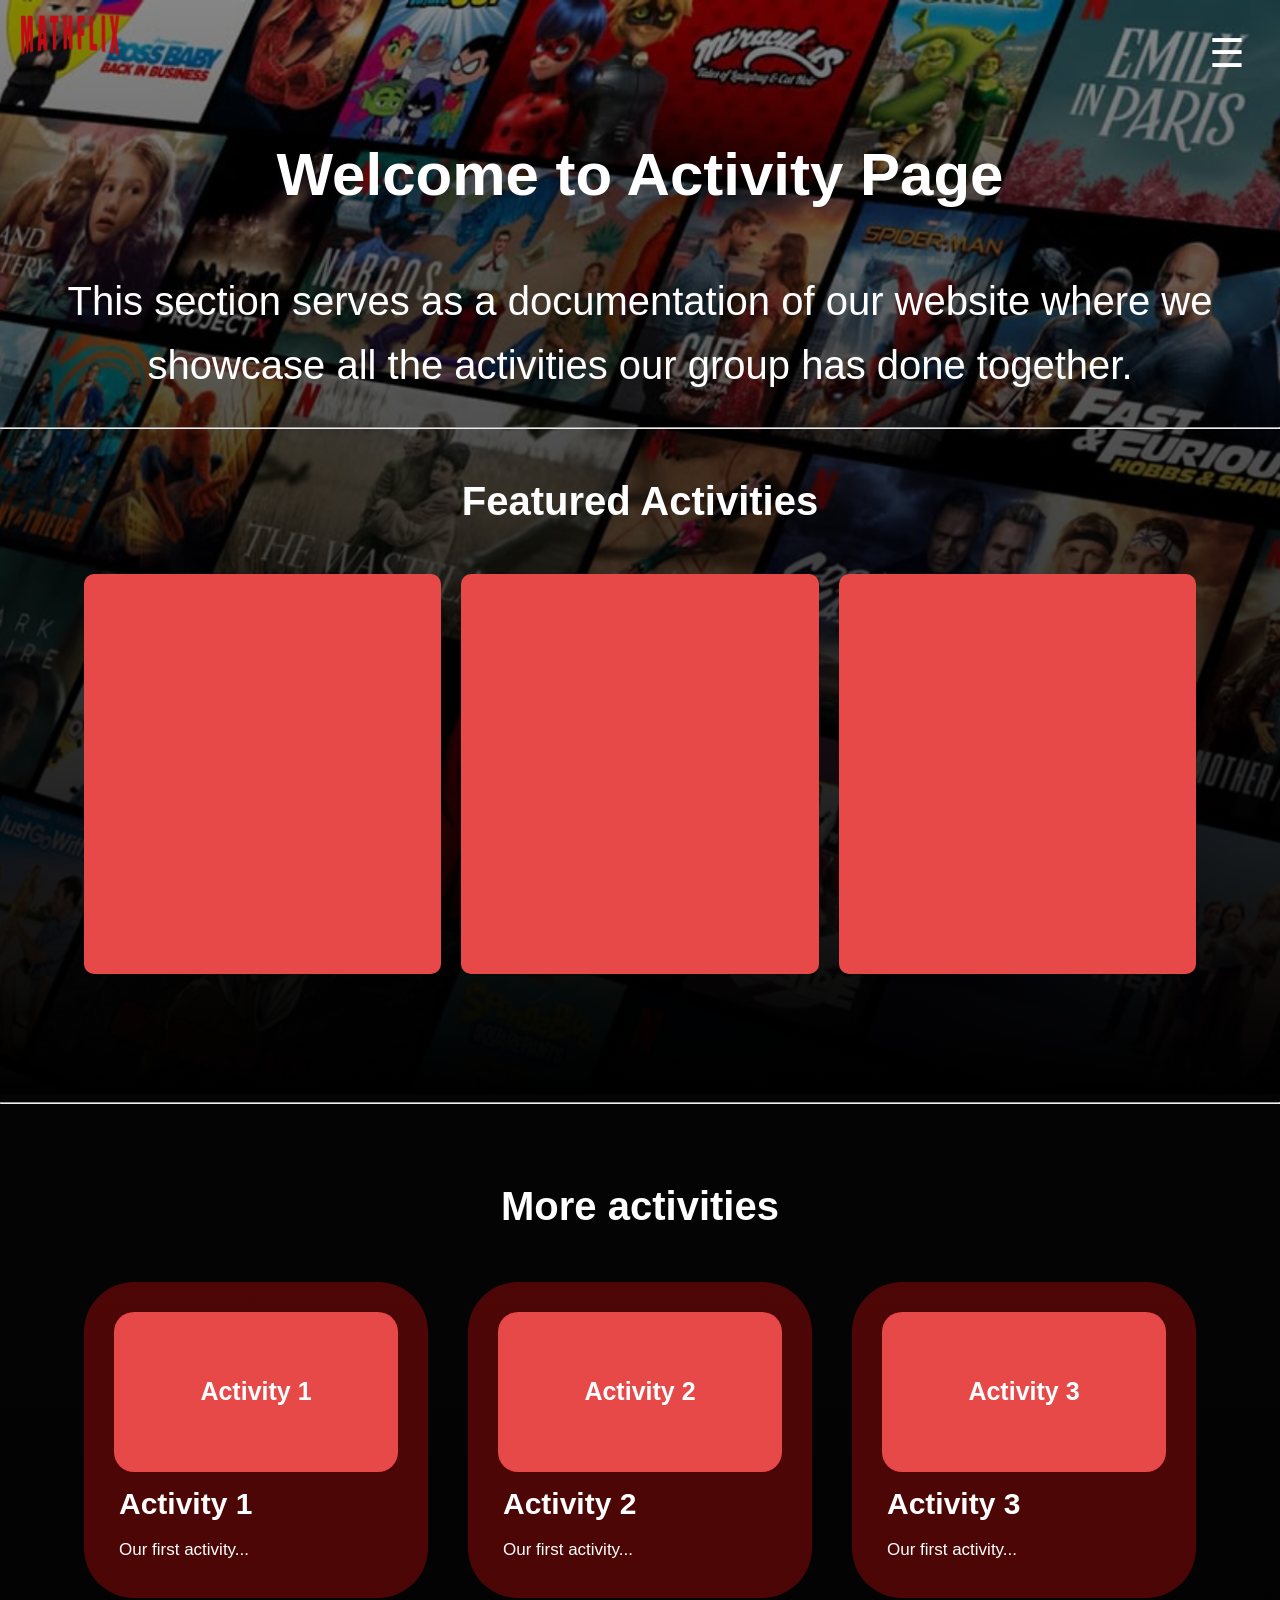
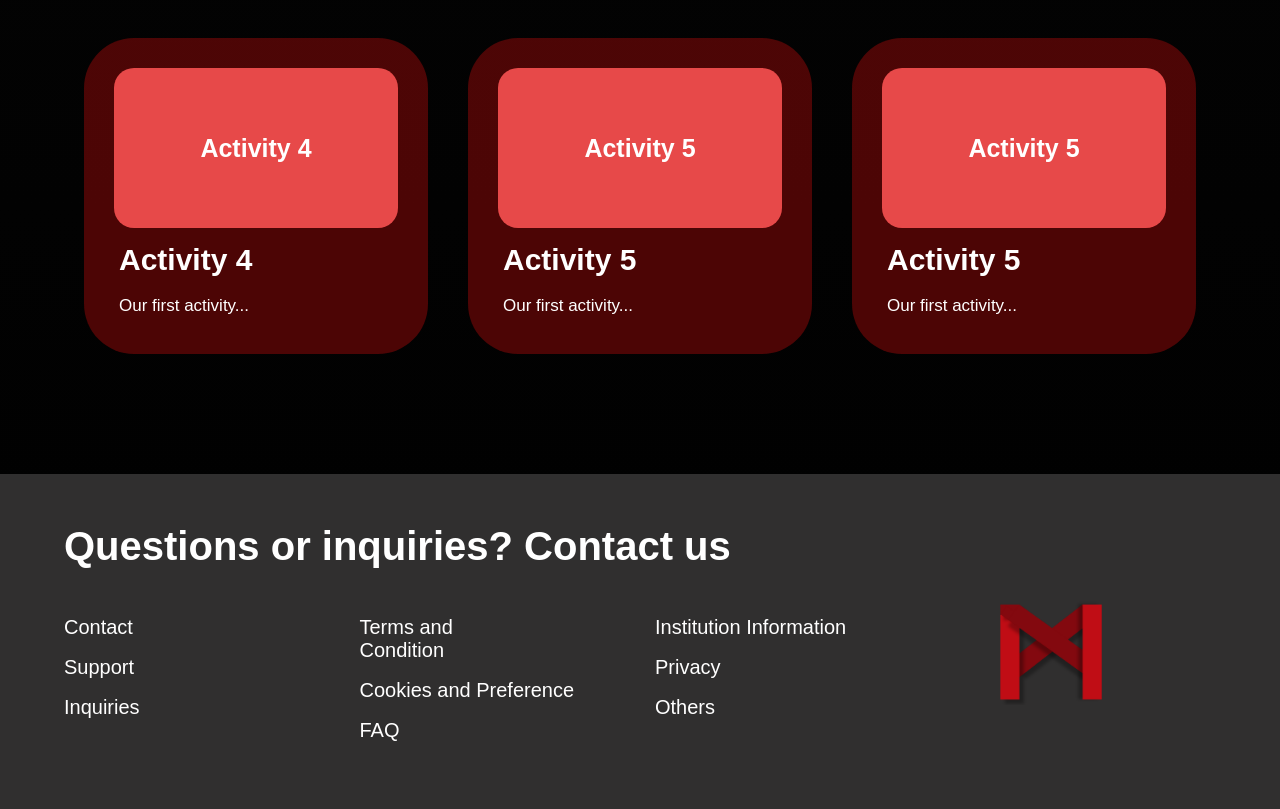
<file: index.html>
<!DOCTYPE html>
<html lang="en">
    <head>
        <meta charset="UTF-8">
        <meta name="viewport" content="width=device-width, initial-scale=1.0">

        <link rel="stylesheet" href="activity.css">

        <link href="https://fonts.googleapis.com/css2?family=Bebas+Neue&display=swap" rel="stylesheet">
        <link href="https://fonts.googleapis.com/css2?family=Lexend+Deca:wght@100..900&display=swap" rel="stylesheet">

        <title>MathFlix</title>
    </head>

    <body>

        <!-- TOP / INTRO SECTION -->
        <section id="intro">

            <img id="logo" src="logo 2.png">

            <a href="#" id="menuButton">☰</a>

            <nav id="nav1">
                <ul>
                    <li class="but1"><a class="a1" href="home.html">Home</a></li>
                    <li class="but1"><a class="a1" href="catalog.html">Catalog</a></li>
                    <li class="but1"><a class="a1" href="activity.html">Activities</a></li>
                    <li class="but1"><a class="a1" href="games.html">Games</a></li>
                    <li class="but1"><a class="a1" href="settings.html">Settings</a></li>
                    <li class="but1"><a class="a1" href="about.html">About</a></li>
                </ul>
            </nav>


            <h2 id="head">Welcome to Activity Page</h2>

            <p id="p1">
                This section serves as a documentation
                of our website where we showcase all the activities our
                group has done together.
            </p>

            <hr>


            <!-- FEATURED ACTIVITIES -->
            <section id="featured">

                <h2>Featured Activities</h2>

                <div class="featured-container">

                    <div class="featured-card">
                        <div class="featured-image"></div>
                        <h3></h3>
                        <p></p>
                    </div>

                    <div class="featured-card">
                        <div class="featured-image"></div>
                        <h3></h3>
                        <p></p>
                    </div>

                    <div class="featured-card">
                        <div class="featured-image"></div>
                        <h3></h3>
                        <p></p>
                    </div>

                </div>

            </section>

        </section>

        <hr>

        <!-- ACTIVITY DOCUMENTATION -->
        <h2 id="p2">More activities</h2>
        <section id="activities">
            <div id="f1" class="activity">
                <div class="activity-box">Activity 1</div>
                <div class="activity-info">
                    <h2>Activity 1</h2>
                    <p>Our first activity...</p>
                </div>
            </div>
            <div id="f1" class="activity">
                <div class="activity-box">Activity 2</div>
                <div class="activity-info">
                    <h2>Activity 2</h2>
                    <p>Our first activity...</p>
                </div>
            </div>
            <div id="f1" class="activity">
                <div class="activity-box">Activity 3</div>
                <div class="activity-info">
                    <h2>Activity 3</h2>
                    <p>Our first activity...</p>
                </div>
            </div>
            <div id="f1" class="activity">
                <div class="activity-box">Activity 4</div>
                <div class="activity-info">
                    <h2>Activity 4</h2>
                    <p>Our first activity...</p>
                </div>
            </div>
            <div id="f1" class="activity">
                <div class="activity-box">Activity 5</div>
                <div class="activity-info">
                    <h2>Activity 5</h2>
                    <p>Our first activity...</p>
                </div>
            </div>
            <div id="f1" class="activity">
                <div class="activity-box">Activity 5</div>
                <div class="activity-info">
                    <h2>Activity 5</h2>
                    <p>Our first activity...</p>
                </div>
            </div>

        </section>
        <section id="end">
            <div id="endpart">
            <h3>Questions or inquiries? Contact us</h3>
                <div class="e1">
                <ul>
                    <li>Contact</li>
                    <li>Support</li>
                    <li>Inquiries</li>
                </ul>
                </div>
                <div class="e2">
                    <ul>
                        <li>Terms and <br>Condition</li>
                        <li>Cookies and Preference</li>
                        <li>FAQ</li>
                    </ul>
                </div>
                <div class="e3">
                    <ul>
                        <li>Institution Information</li>
                        <li>Privacy</li>
                        <li>Others</li>
                    </ul>
                </div>
                <div class="e4">
                    <img id="logoend" src="logo.png">
                </div>
            </div>
        </section>

        <script src="activity.js"></script>

    </body>
</html>
</file>
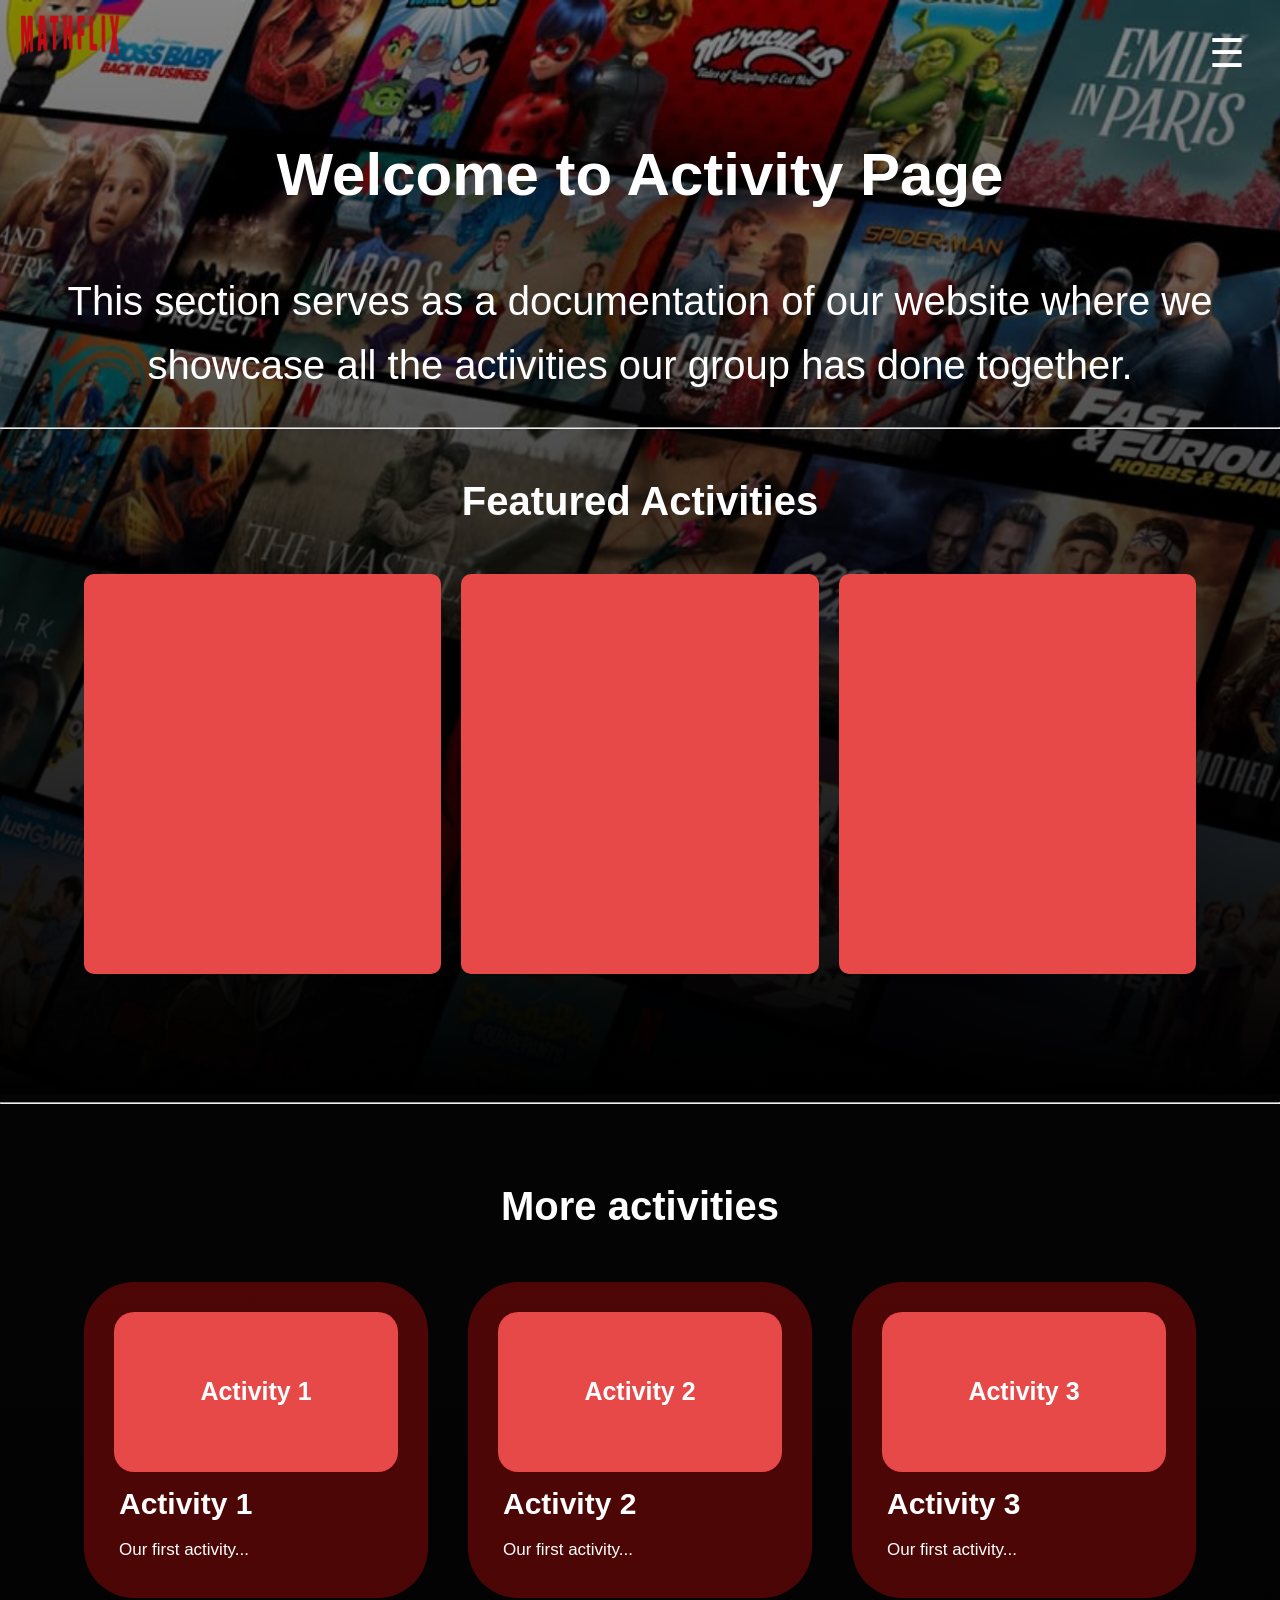
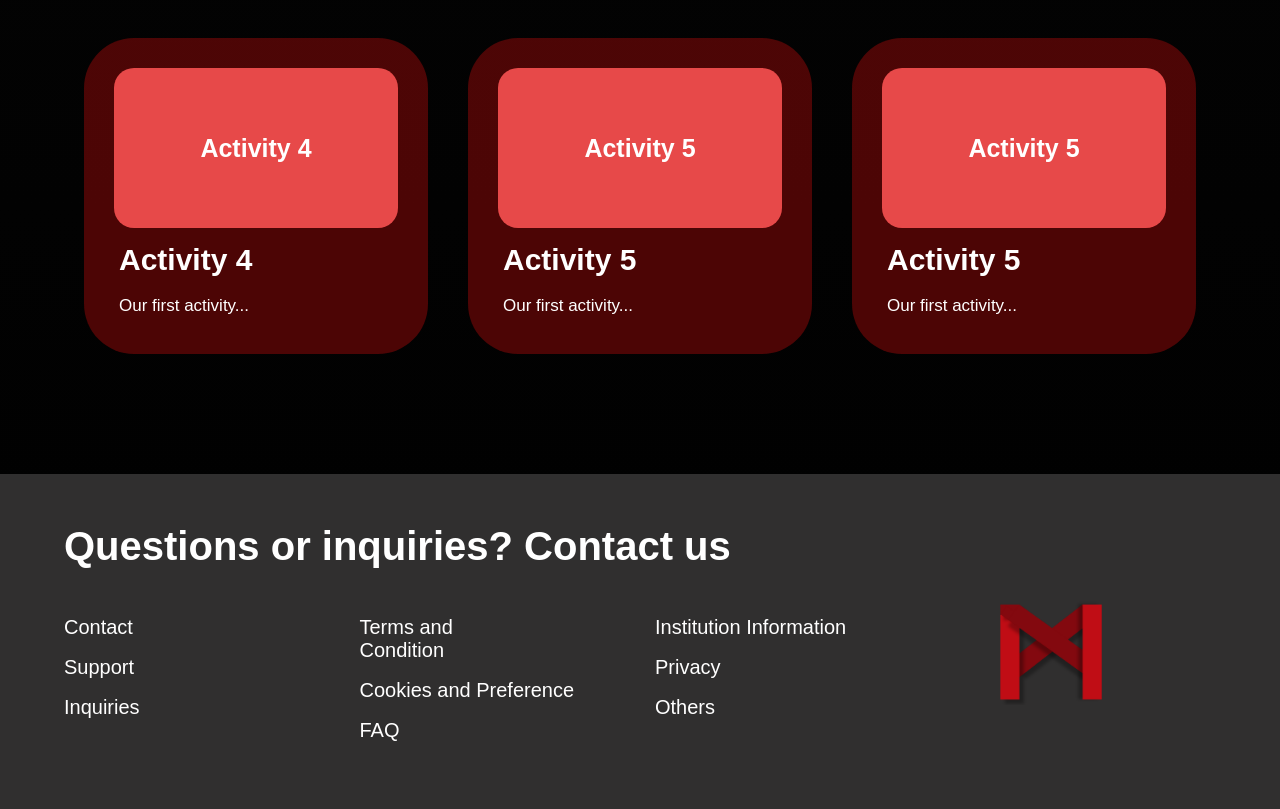
<file: activity.html>
<!DOCTYPE html>
<html lang="en">
    <head>
        <meta charset="UTF-8">
        <meta name="viewport" content="width=device-width, initial-scale=1.0">

        <link rel="stylesheet" href="activity.css">

        <link href="https://fonts.googleapis.com/css2?family=Bebas+Neue&display=swap" rel="stylesheet">
        <link href="https://fonts.googleapis.com/css2?family=Lexend+Deca:wght@100..900&display=swap" rel="stylesheet">

        <title>MathFlix</title>
    </head>

    <body>

        <!-- TOP / INTRO SECTION -->
        <section id="intro">

            <img id="logo" src="logo 2.png">

            <a href="#" id="menuButton">☰</a>

            <nav id="nav1">
                <ul>
                    <li class="but1"><a class="a1" href="home.html">Home</a></li>
                    <li class="but1"><a class="a1" href="catalog.html">Catalog</a></li>
                    <li class="but1"><a class="a1" href="activity.html">Activities</a></li>
                    <li class="but1"><a class="a1" href="games.html">Games</a></li>
                    <li class="but1"><a class="a1" href="settings.html">Settings</a></li>
                    <li class="but1"><a class="a1" href="about.html">About</a></li>
                </ul>
            </nav>


            <h2 id="head">Welcome to Activity Page</h2>

            <p id="p1">
                This section serves as a documentation
                of our website where we showcase all the activities our
                group has done together.
            </p>

            <hr>


            <!-- FEATURED ACTIVITIES -->
            <section id="featured">

                <h2>Featured Activities</h2>

                <div class="featured-container">

                    <div class="featured-card">
                        <div class="featured-image"></div>
                        <h3></h3>
                        <p></p>
                    </div>

                    <div class="featured-card">
                        <div class="featured-image"></div>
                        <h3></h3>
                        <p></p>
                    </div>

                    <div class="featured-card">
                        <div class="featured-image"></div>
                        <h3></h3>
                        <p></p>
                    </div>

                </div>

            </section>

        </section>

        <hr>

        <!-- ACTIVITY DOCUMENTATION -->
        <h2 id="p2">More activities</h2>
        <section id="activities">
            <div id="f1" class="activity">
                <div class="activity-box">Activity 1</div>
                <div class="activity-info">
                    <h2>Activity 1</h2>
                    <p>Our first activity...</p>
                </div>
            </div>
            <div id="f1" class="activity">
                <div class="activity-box">Activity 2</div>
                <div class="activity-info">
                    <h2>Activity 2</h2>
                    <p>Our first activity...</p>
                </div>
            </div>
            <div id="f1" class="activity">
                <div class="activity-box">Activity 3</div>
                <div class="activity-info">
                    <h2>Activity 3</h2>
                    <p>Our first activity...</p>
                </div>
            </div>
            <div id="f1" class="activity">
                <div class="activity-box">Activity 4</div>
                <div class="activity-info">
                    <h2>Activity 4</h2>
                    <p>Our first activity...</p>
                </div>
            </div>
            <div id="f1" class="activity">
                <div class="activity-box">Activity 5</div>
                <div class="activity-info">
                    <h2>Activity 5</h2>
                    <p>Our first activity...</p>
                </div>
            </div>
            <div id="f1" class="activity">
                <div class="activity-box">Activity 5</div>
                <div class="activity-info">
                    <h2>Activity 5</h2>
                    <p>Our first activity...</p>
                </div>
            </div>

        </section>
        <section id="end">
            <div id="endpart">
            <h3>Questions or inquiries? Contact us</h3>
                <div class="e1">
                <ul>
                    <li>Contact</li>
                    <li>Support</li>
                    <li>Inquiries</li>
                </ul>
                </div>
                <div class="e2">
                    <ul>
                        <li>Terms and <br>Condition</li>
                        <li>Cookies and Preference</li>
                        <li>FAQ</li>
                    </ul>
                </div>
                <div class="e3">
                    <ul>
                        <li>Institution Information</li>
                        <li>Privacy</li>
                        <li>Others</li>
                    </ul>
                </div>
                <div class="e4">
                    <img id="logoend" src="logo.png">
                </div>
            </div>
        </section>

        <script src="activity.js"></script>

    </body>
</html>
</file>
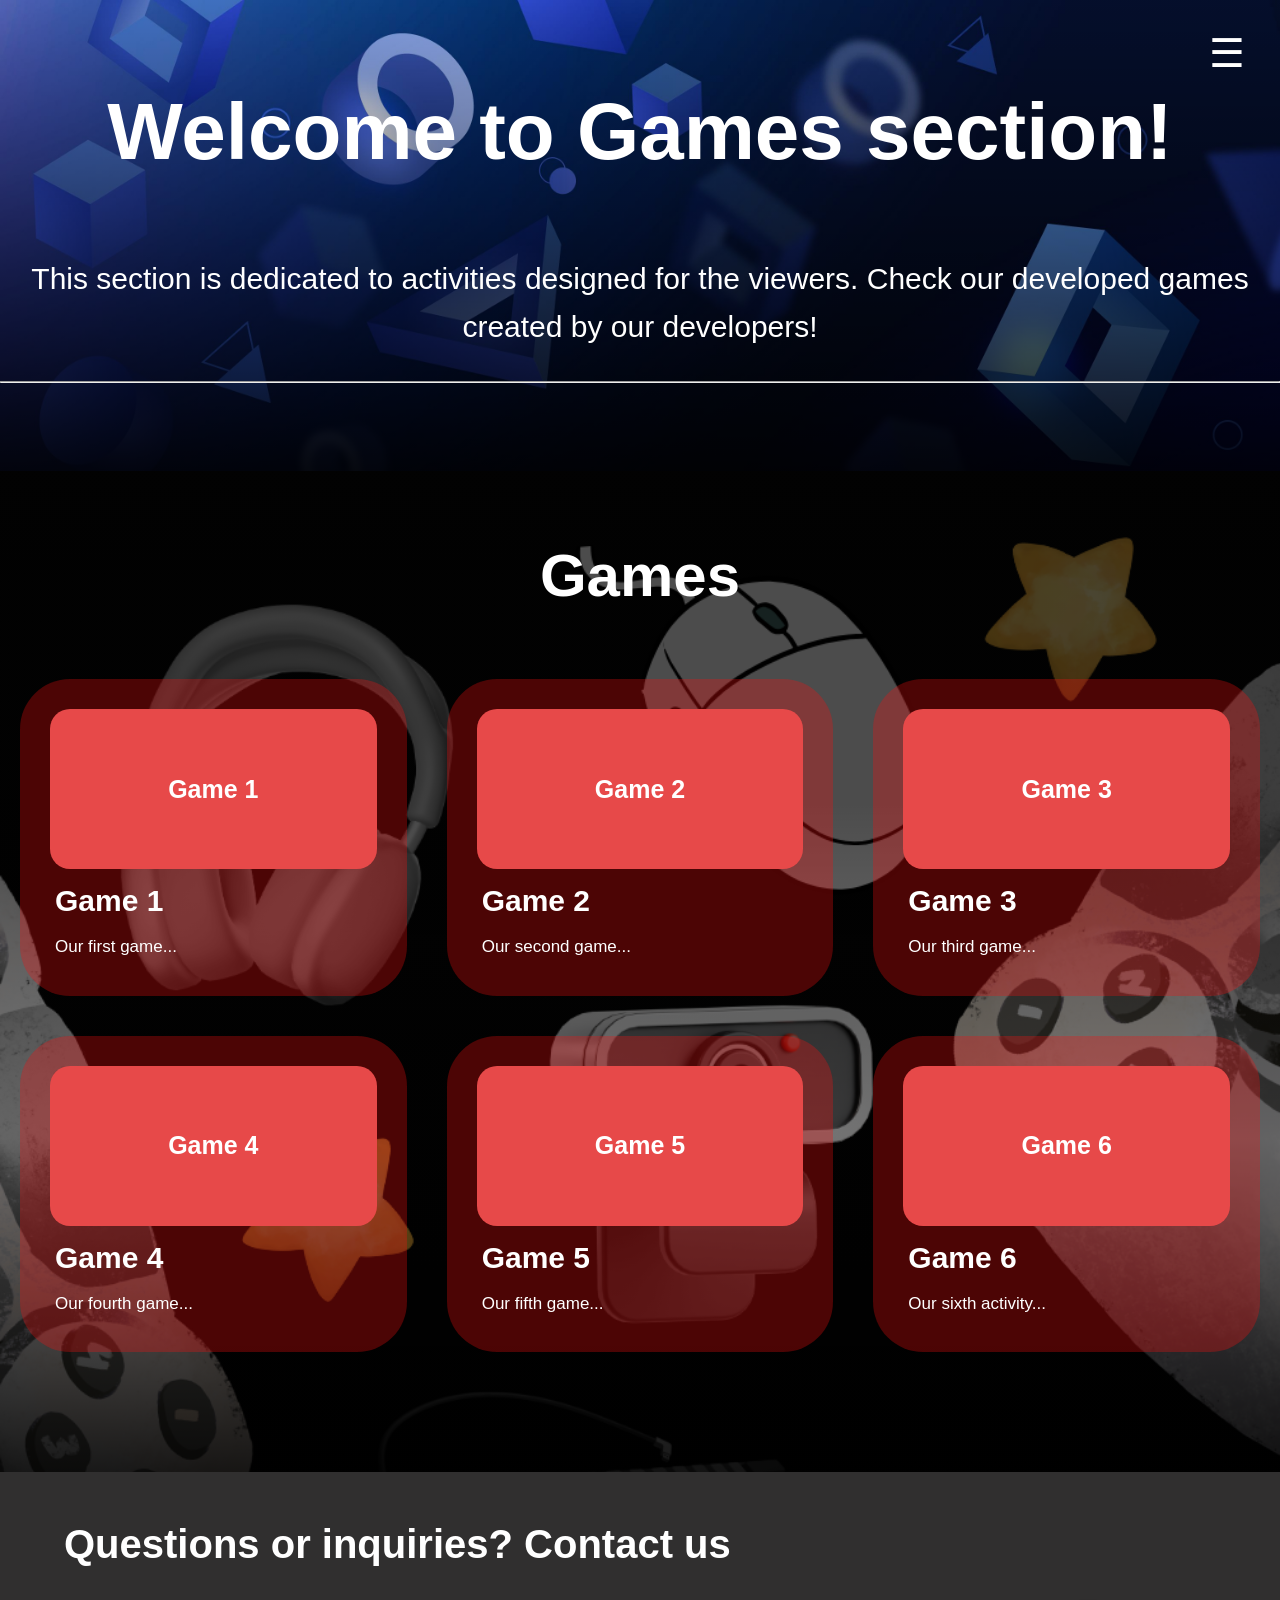
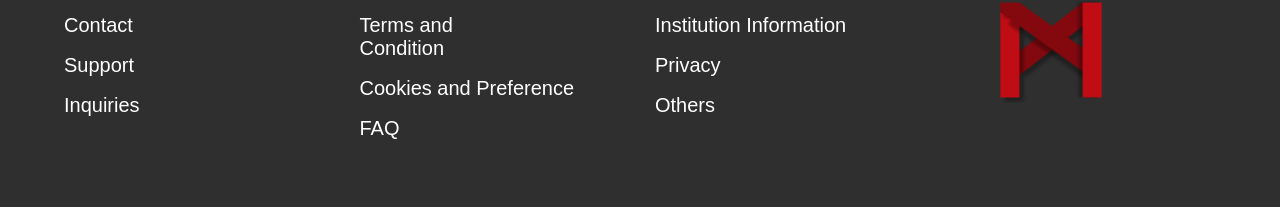
<file: games.html>
<!DOCTYPE html>
<html lang="en">
    <head>
        <meta charset="UTF-8">
        <meta name="viewport" content="width=device-width, initial-scale=1.0">
        <link rel="stylesheet" href="games.css">

        <link href="https://fonts.googleapis.com/css2?family=Bebas+Neue&display=swap" rel="stylesheet">
        <link href="https://fonts.googleapis.com/css2?family=Lexend+Deca:wght@100..900&display=swap" rel="stylesheet">
    </head>
    <body>
        <section id="top">
            <h4 id="logo"></h4>
            <a href="#" id="menuButton">☰</a>

            <nav id="nav1">
                <ul>
                    <li class="but1"><a class="a1" href="index.html">Home</a></li>
                    <li class="but1"><a class="a1" href="catalog.html">Catalog</a></li>
                    <li class="but1"><a class="a1" href="activity.html">Activities</a></li>
                    <li class="but1"><a class="a1" href="games.html">Games</a></li>
                    <li class="but1"><a class="a1" href="settings.html">Settings</a></li>
                    <li class="but1"><a class="a1" href="about.html">About</a></li>
                </ul>
            </nav>
            
            <h2>Welcome to Games section!</h2>
            
            <p>This section is dedicated to activities designed for the viewers. Check our developed games created by
                our developers!
            </p>
            
             <hr>
        </section>
        <section id="lower">
        <!--game section-->
        <section id="middle">
        <h2 id="p2">Games</h2>
        <section id="activities">
            <div id="f1" class="activity">
                <div class="activity-box">Game 1</div>
                <div class="activity-info">
                    <h2>Game 1</h2>
                    <p>Our first game...</p>
                </div>
            </div>
            <div id="f1" class="activity">
                <div class="activity-box">Game 2</div>
                <div class="activity-info">
                    <h2>Game 2</h2>
                    <p>Our second game...</p>
                </div>
            </div>
            <div id="f1" class="activity">
                <div class="activity-box">Game 3</div>
                <div class="activity-info">
                    <h2>Game 3</h2>
                    <p>Our third game...</p>
                </div>
            </div>
            <div id="f1" class="activity">
                <div class="activity-box">Game 4</div>
                <div class="activity-info">
                    <h2>Game 4</h2>
                    <p>Our fourth game...</p>
                </div>
            </div>
            <div id="f1" class="activity">
                <div class="activity-box">Game 5</div>
                <div class="activity-info">
                    <h2>Game 5</h2>
                    <p>Our fifth game...</p>
                </div>
            </div>
            <div id="f1" class="activity">
                <div class="activity-box">Game 6</div>
                <div class="activity-info">
                    <h2>Game 6</h2>
                    <p>Our sixth activity...</p>
                </div>
            </div>
            </section>
        <section id="end">
            <div id="endpart">
            <h3>Questions or inquiries? Contact us</h3>
                <div class="e1">
                <ul>
                    <li>Contact</li>
                    <li>Support</li>
                    <li>Inquiries</li>
                </ul>
                </div>
                <div class="e2">
                    <ul>
                        <li>Terms and <br>Condition</li>
                        <li>Cookies and Preference</li>
                        <li>FAQ</li>
                    </ul>
                </div>
                <div class="e3">
                    <ul>
                        <li>Institution Information</li>
                        <li>Privacy</li>
                        <li>Others</li>
                    </ul>
                </div>
                <div class="e4">
                    <img id="logoend" src="logo.png">
                </div>
            </div>
        </section>
        </section>
        </section>
        <script src="games.js"></script>
    </body>
</html>
</file>
<file: activity.css>
body {
    margin: 0;
    background: linear-gradient(
        to bottom,
        #080808,
        #000000
    );
}
#intro {
    background-image: 
        linear-gradient(rgba(0, 0, 0, 0.3), rgba(0, 0, 0, 1.0)),
        url("bg.png");
    background-size: cover;
    background-position: center;
    background-repeat: no-repeat;
    background-position: center top;
    padding-bottom: 80px;
    
}

#menuButton {
    position: fixed;
    top: 20px;
    right: 20px;

    z-index: 1000;

    font-size: 40px;
    text-decoration: none;

    padding: 10px 15px;
    border-radius: 8px;
    color: white;
    transition:0.1s ease-out;
}

#menuButton:hover {
    transform: scale(1.2);
    text-shadow: 0px 0px 10px rgba(231, 73, 73);
    cursor: pointer;
}

#nav1 {
    font-family: "inter", sans-serif;
    font-weight: bolder;
    font-size:20px;
    position: fixed;
    top: 0;
    right: 0;
    width: 350px;
    height: 100vh;
    background-color: rgb(15, 7, 131);

    transform: translateX(100%);
    transition: transform 0.2s ease-in-out;
}

#nav1.open {
    transform: translateX(0);
}

#nav1 ul {
    margin: 0;
    padding: 0;
    list-style: none;
    position: absolute;
    top: 80px;
    width: 100%;
}

#nav1 li {
    display:block;
}

#nav1 .a1 {
    display: block;
    padding: 15px 25px;
    margin-top:20px;

    color: white;
    text-decoration: none;

    transition: 0.2s;
}

#nav1 .a1:hover {
    background-color: rgb(121, 161, 221);
    color: white;
    cursor: pointer;
}

#p2 {
    color:white;
    text-align:center;
    font-family:"inter", sans-serif;
    font-size: 40px;
    margin-top:80px;
}

#logo {
    position: fixed;
    top: 10px;
    left: 20px;

    margin: 0;

    color: white;
    font-family: "Bebas Neue", sans-serif;
    font-size: 32px;
    font-weight: bold;

    letter-spacing: 5px;
    font-weight: normal;

    z-index: 1000;

    width:100px;
}

#head {
    margin-top: 0;
    padding-top:140px;
    text-align: center;
    font-family: "Inter", sans-serif;
    color: white;
    font-size: 60px;
    font-weight: bold;
}

#p1 {
    max-width: 1600px;
    margin: 20px auto;
    font-family: "Inter", sans-serif;
    text-align: center;

    color: white;
    font-size: 40px;
    line-height: 1.6;
    padding:10px;
    border-radius:10px;
}

#featured {
    width: 90%;
    height: auto;
    margin: 40px auto;
}

#featured h2 {
    position:relative;
    top:10px;
    margin: 20px;
    font-family: "Inter", sans-serif;
    color: white;
    text-align: center;
    font-size: 40px;
    padding-bottom:20px;
    z-index:500;
}

.featured-container {
    display: flex;
    gap: 20px;
    margin-top:40px;
    padding: 0 20px;
}

.featured-card {
    flex: 1;
    min-height: 400px;
    border-radius: 10px;

    background-color: rgba(231, 73, 73);
    transition: 0.1s ease-in-out;
    padding: 0;
}

.featured-card:hover {
    box-shadow:0px 0px 10px #fd4235;
    transform: scale(1.02);
    cursor: pointer;
}

#activities {
    display: grid;
    grid-template-columns: repeat(3, 1fr);
    gap: 0px;
    width: 90%;
    margin: 0 auto;
}

.activity {
    padding: 30px;
    border-radius: 50px;
    background-color: rgba(247, 16, 16, 0.3);
    margin:20px;
}

.activity-box {
    width: 100%;
    height: 160px;

    display: flex;
    align-items: center;
    justify-content: center;

    flex-shrink: 0;

    background-color: rgba(231, 73, 73);
    border-radius: 20px;

    color: white;
    font-family: "Inter", sans-serif;
    font-size: 25px;
    font-weight: bold;
    
    transition: 0.1s ease-in;
}

.activity-box:hover {
    transform: scale(1.05);
    box-shadow: 0px 0px 10px rgba(252, 127, 127, 0.5);
    cursor: pointer;
}

.activity-info {
    color: white;
    font-family: "Inter", sans-serif;
    padding: 15px 5px 5px;
}

.activity-info h2 {
    margin: 0 0 15px;
    font-size: 30px;
}

.activity-info p {
    margin: 0;
    font-size: 17px;
    line-height: 1.6;
}
#end {
    background-color: #302f2f;
    color: white;
    padding: 50px 0;
    margin-top:100px;
}

#endpart {
    width: 90%;
    margin: 0 auto;

    display: grid;
    grid-template-columns: repeat(4, 1fr);
    gap: 30px;
}

#endpart h3 {
    grid-column: 1 / -1;
    margin: 0;
    
    font-family: "Inter", sans-serif;
    font-size: 40px;
    font-weight: bold;
}

#endpart ul{
    list-style: none;
    margin: 0;
    padding: 0;
    font-family: "Inter", sans-serif;
    font-size:20px;
}

#endpart li {
    margin:17px auto;
}

#endpart li:hover{
    color:blue;
    cursor: pointer;
}

#logoend {
    width:200px;
    padding:0;
}
</file>
<file: games.css>
body {
    margin: 0;
    background: linear-gradient(
        to bottom,
        #080808,
        #000000
    );
}

#top {
    background-image: 
        linear-gradient(rgba(0, 0, 0, 0.1), rgba(0, 0, 0, .9)),
        url("5183221.jpg");
    background-size: cover;
    background-position: center;
    background-repeat: no-repeat;
    background-position: center top;
    padding-bottom: 80px;
    padding-top:20px;
}

#menuButton {
    position: fixed;
    top: 20px;
    right: 20px;

    z-index: 1000;

    font-size: 40px;
    text-decoration: none;

    padding: 10px 15px;
    border-radius: 8px;
    color: white;
    transition:0.1s ease-out;
}

#menuButton:hover {
    transform: scale(1.2);
    text-shadow: 0px 0px 10px rgba(231, 73, 73);
    cursor: pointer;
}

#nav1 {
    font-family: "inter", sans-serif;
    font-weight: bolder;
    font-size:20px;
    position: fixed;
    top: 0;
    right: 0;
    width: 350px;
    height: 100vh;
    background-color: rgb(15, 7, 131);

    transform: translateX(100%);
    transition: transform 0.2s ease-in-out;
}

#nav1.open {
    transform: translateX(0);
}

#nav1 ul {
    margin: 0;
    padding: 0;
    list-style: none;
    position: absolute;
    top: 80px;
    width: 100%;
}

#nav1 li {
    display:block;
}

#nav1 .a1 {
    display: block;
    padding: 15px 25px;
    margin-top:20px;

    color: white;
    text-decoration: none;

    transition: 0.2s;
}

#nav1 .a1:hover {
    background-color: rgb(121, 161, 221);
    color: white;
    cursor: pointer;
}

#top h2 {
    font-family: "inter", sans-serif;
    color:white;
    font-size:80px;
    font-weight:bolder;
    text-align: center;
}

#top p {
    max-width: 1600px;
    margin: 20px auto;
    font-family: "Inter", sans-serif;
    text-align: center;

    color: white;
    font-size: 30px;
    line-height: 1.6;
    padding:10px;
    border-radius:10px;
}

#p2 {
    color:white;
    text-align:center;
    font-family:"inter", sans-serif;
    font-size: 60px;
    margin: 10;
}

#lower {
    background-image:
        linear-gradient(
            to bottom,
            rgba(0, 0, 0, 0.7) 0%,
            rgba(0, 0, 0, 0.7) 25%,
            rgba(0, 0, 0, 0.5) 50%,
            rgba(0, 0, 0, 0.9) 75%,
            rgba(0, 0, 0, 1.0) 100%
        ),
        url("bgulit.png");

    background-size: cover;
    background-position: center top;
    background-repeat: no-repeat;

}

#middle {
    padding-top: 20px;
}

#activities {
    display: grid;
    grid-template-columns: repeat(3, 1fr);
    gap: 0px;
    width: 100%;
    padding-bottom:100px;
}

.activity {
    padding: 30px;
    border-radius: 50px;
    background-color: rgba(247, 16, 16, 0.3);
    margin:20px;
}

.activity-box {
    width: 100%;
    height: 160px;

    display: flex;
    align-items: center;
    justify-content: center;

    flex-shrink: 0;

    background-color: rgba(231, 73, 73);
    border-radius: 20px;

    color: white;
    font-family: "Inter", sans-serif;
    font-size: 25px;
    font-weight: bold;
    
    transition: 0.1s ease-in;
}

.activity-box:hover {
    transform: scale(1.05);
    box-shadow: 0px 0px 10px rgba(252, 127, 127, 0.5);
    cursor: pointer;
}

.activity-info {
    color: white;
    font-family: "Inter", sans-serif;
    padding: 15px 5px 5px;
}

.activity-info h2 {
    margin: 0 0 15px;
    font-size: 30px;
}

.activity-info p {
    margin: 0;
    font-size: 17px;
    line-height: 1.6;
}
#end {
    background-color: #302f2f;
    color: white;
    padding: 50px 0;
    margin-top:0x;
}

#endpart {
    width: 90%;
    margin: 0 auto;

    display: grid;
    grid-template-columns: repeat(4, 1fr);
    gap: 30px;
}

#endpart h3 {
    grid-column: 1 / -1;
    margin: 0;
    
    font-family: "Inter", sans-serif;
    font-size: 40px;
    font-weight: bold;
}

#endpart ul{
    list-style: none;
    margin: 0;
    padding: 0;
    font-family: "Inter", sans-serif;
    font-size:20px;
}

#endpart li {
    margin:17px auto;
}

#endpart li:hover{
    color:blue;
    cursor: pointer;
}

#logoend {
    width:200px;
    padding:0;
}
</file>
